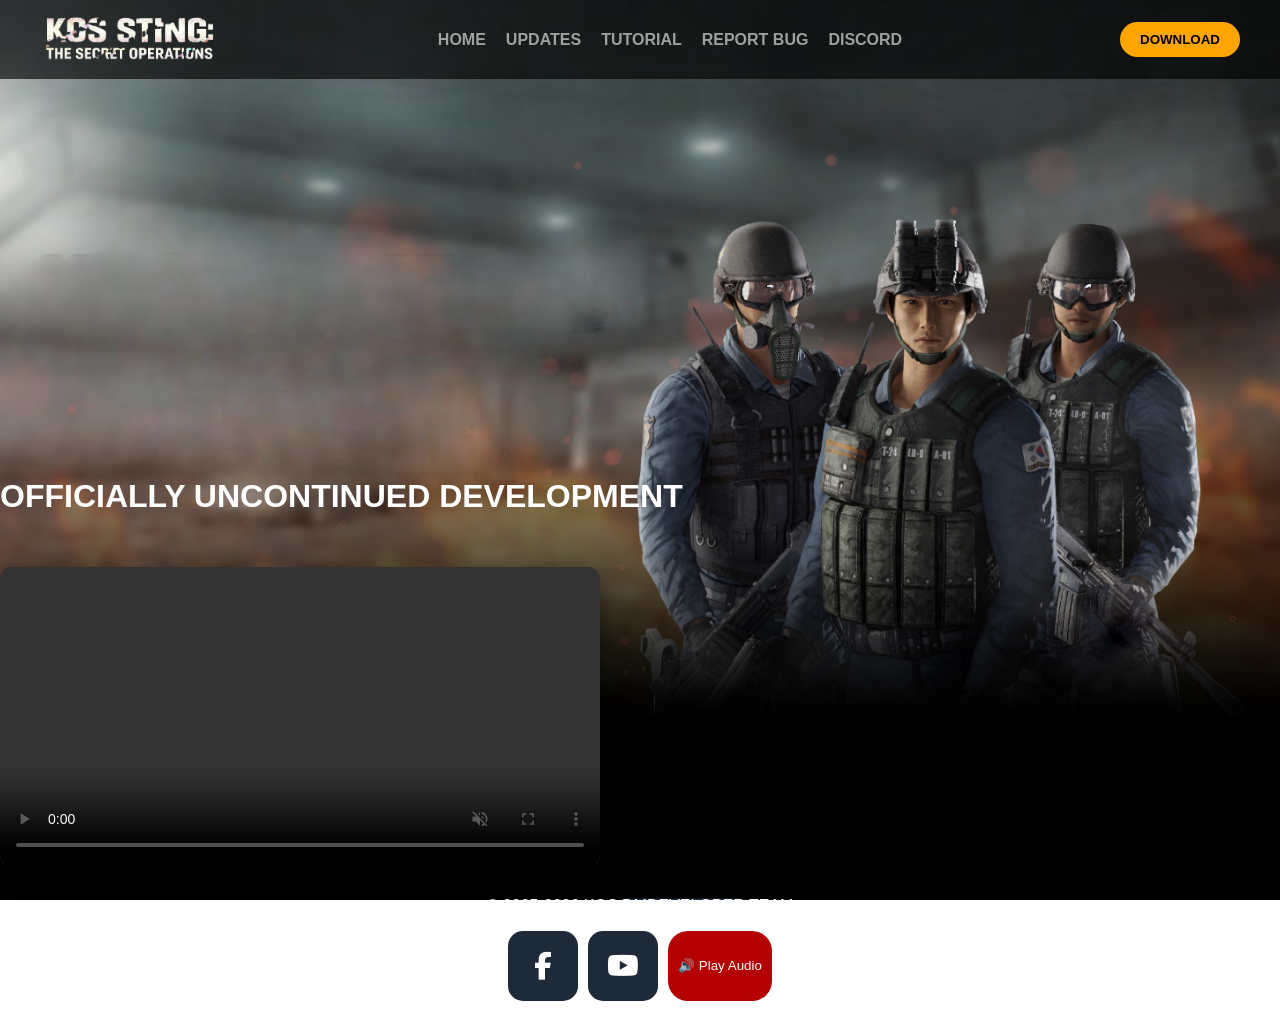
<file: index.html>
<!DOCTYPE html>
<html lang="en">
<head>
<meta charset="UTF-8">
<meta name="viewport" content="width=device-width, initial-scale=1.0">

<!-- Google verification (IMPORTANT) -->
<meta name="google-site-verification" content="-iebCtYJLjfC9mki8_0GKy8XQd41rzedKu9Fvzb11GU" />

<title>KOS STING: THE SECRET OPERATION - FPS Game</title>

<meta name="robots" content="index, follow">
<meta name="description" content="KOS STING: The Secret Operation is a classic first-person shooter game client used for private or community gameplay. This launcher is provided for access convenience and improved user experience, including faster game startup and additional utility features developed by a separate team.">
<meta name="keywords" content="KOS Sting, Secret Operation, FPS game, CS Source mod, shooter game">
<meta name="author" content="KOS Team">

<!-- Open Graph -->
<meta property="og:title" content="KOS STING: The Secret Operation">
<meta property="og:description" content="Play the classic FPS game inspired by CS:Source. Download now!">
<meta property="og:type" content="website">
<meta property="og:url" content="https://kosstingsecretoperations.github.io/ph/">
<meta property="og:image" content="https://kosstingsecretoperations.github.io/ph/BG213.png">
<!-- Google tag (gtag.js) -->
<script async src="https://www.googletagmanager.com/gtag/js?id=G-P2G4ESDKPW"></script>
<script>
  window.dataLayer = window.dataLayer || [];
  function gtag(){dataLayer.push(arguments);}
  gtag('js', new Date());

  gtag('config', 'G-P2G4ESDKPW');
</script>
</head>

</head>
<!-- CSS -->
<link rel="stylesheet" href="https://cdnjs.cloudflare.com/ajax/libs/font-awesome/6.5.0/css/all.min.css">
<link rel="stylesheet" href="style.css">

</head>

</head>

<link rel="stylesheet" href="https://cdnjs.cloudflare.com/ajax/libs/font-awesome/6.5.0/css/all.min.css">
<link rel="stylesheet" href="style.css">

</head>
<body>

<!-- Background -->
<div class="bg"></div>

<!-- Fire Particles -->
<div class="particles"></div>

<script>
for (let i = 0; i < 50; i++) {
  let span = document.createElement("span");
  span.style.left = Math.random() * 100 + "vw";
  span.style.animationDelay = Math.random() * 6 + "s";
  span.style.animationDuration = (4 + Math.random() * 4) + "s";
  document.querySelector(".particles").appendChild(span);
}
</script>

<!-- NAVBAR -->
<nav>
  <img src="LOGO.png" alt="KOS Logo" class="logo">

  <ul>
    <li><b><a class="active" href="index.html">HOME</a></b></li>
    <li><b><a href="">UPDATES</a></b></li>
    <li><b><a href="">TUTORIAL</a></b></li>
    <li><b><a href="">REPORT BUG</a></b></li>
    <li><b><a href="">DISCORD</a></b></li>
  </ul>

  <a href="https://drive.google.com/file/d/1DAkWO18gPFqA-NGlsQmb7Kcyc9i1YMt7/view?usp=drive_link"><button><b>DOWNLOAD</b></button></a>
</nav>


  <br>  <br>  <br>  <br>  <br>  <br>  <br>  <br>
    <br>  <br>  <br>  <br>  <br>  <br>  <br>
   <br>  <br>  <br>  <br>  <br> <br>  
     <h1>OFFICIALLY UNCONTINUED DEVELOPMENT</h1>
    <!-- LEFT: VIDEO -->
    <div class="hero-left">
      <video autoplay muted loop controls>
        <source src="" type="video/mp4">
      </video>
    </div>
</section>
<!-- FOOTER -->
<footer>
  <p>© 2025-2026 KOS DMDEVELOPER TEAM</p>
  <div class="footer-icons">
    <a href="https://www.facebook.com/kosstingdev#" class="icon-box"><i class="fab fa-facebook-f"></i></a>
    <a href="https://www.youtube.com/watch?v=6eNbVXu0Uzs&t=1s#" class="icon-box"><i class="fab fa-youtube"></i></a>
    <audio id="myAudio">
  <source src="Figure9_gameroom.mp3" type="audio/mpeg">
</audio>
<button onclick="document.getElementById('myAudio').play()">
  🔊 Play Audio
</button>
  </div>
</footer>

</body>
</html>
</file>
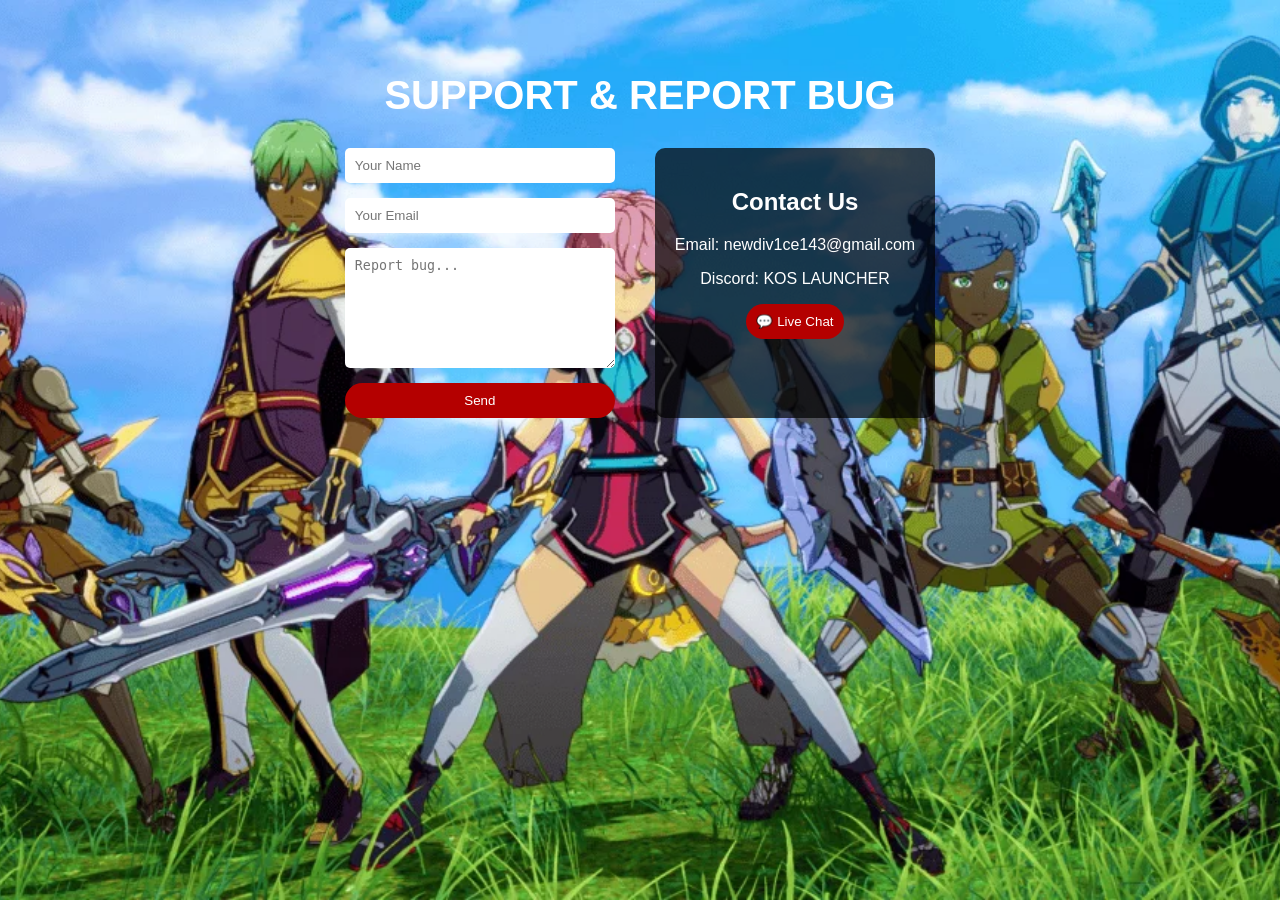
<file: report-bug.html>
<!DOCTYPE html>
<html lang="en">
  <link rel="stylesheet" href="https://cdnjs.cloudflare.com/ajax/libs/font-awesome/6.5.0/css/all.min.css">
<head>
  <meta charset="UTF-8">
  <title>Report Bug</title>
  <link rel="stylesheet" href="style.css">
</head>

<body style="background: url('Blue-Protocol-Anime-MMO-1080x608.webp') no-repeat center center; background-size: cover; min-height: 100vh;">

<section class="support">

  <h1>SUPPORT & REPORT BUG</h1>

  <div class="support-box">

    <!-- ✅ FIXED FORM -->
    
      <form action="https://formspree.io/f/mjgpabwo" method="POST">
  <input type="hidden" name="_subject" value="New Bug Report!">

  <input type="text" name="name" placeholder="Your Name" required>
  
  <input type="email" name="email" placeholder="Your Email" required>
  
  <textarea name="message" placeholder="Report bug..." required></textarea>
  
  <button type="submit">Send</button>
</form>

    <!-- CONTACT SIDE -->
    <div class="contact-info">
      <h2>Contact Us</h2>
      <p>Email: newdiv1ce143@gmail.com</p>
      <p>Discord: KOS LAUNCHER</p>
      <button onclick="openChat()">💬 Live Chat</button>
    </div>

  </div>

  <!-- CHAT BOX -->
  <div id="chatBox" class="chat-box" style="display:none;">
    <h3>Support Chat</h3>
    <div class="chat-content">
      <p><b>Bot:</b> Hello! How can I help you?</p>
    </div>
    <input type="text" placeholder="Type a message...">
  </div>

</section>

<script>
function openChat() {
  document.getElementById("chatBox").style.display = "block";
}
</script>

</body>
</html>
</file>
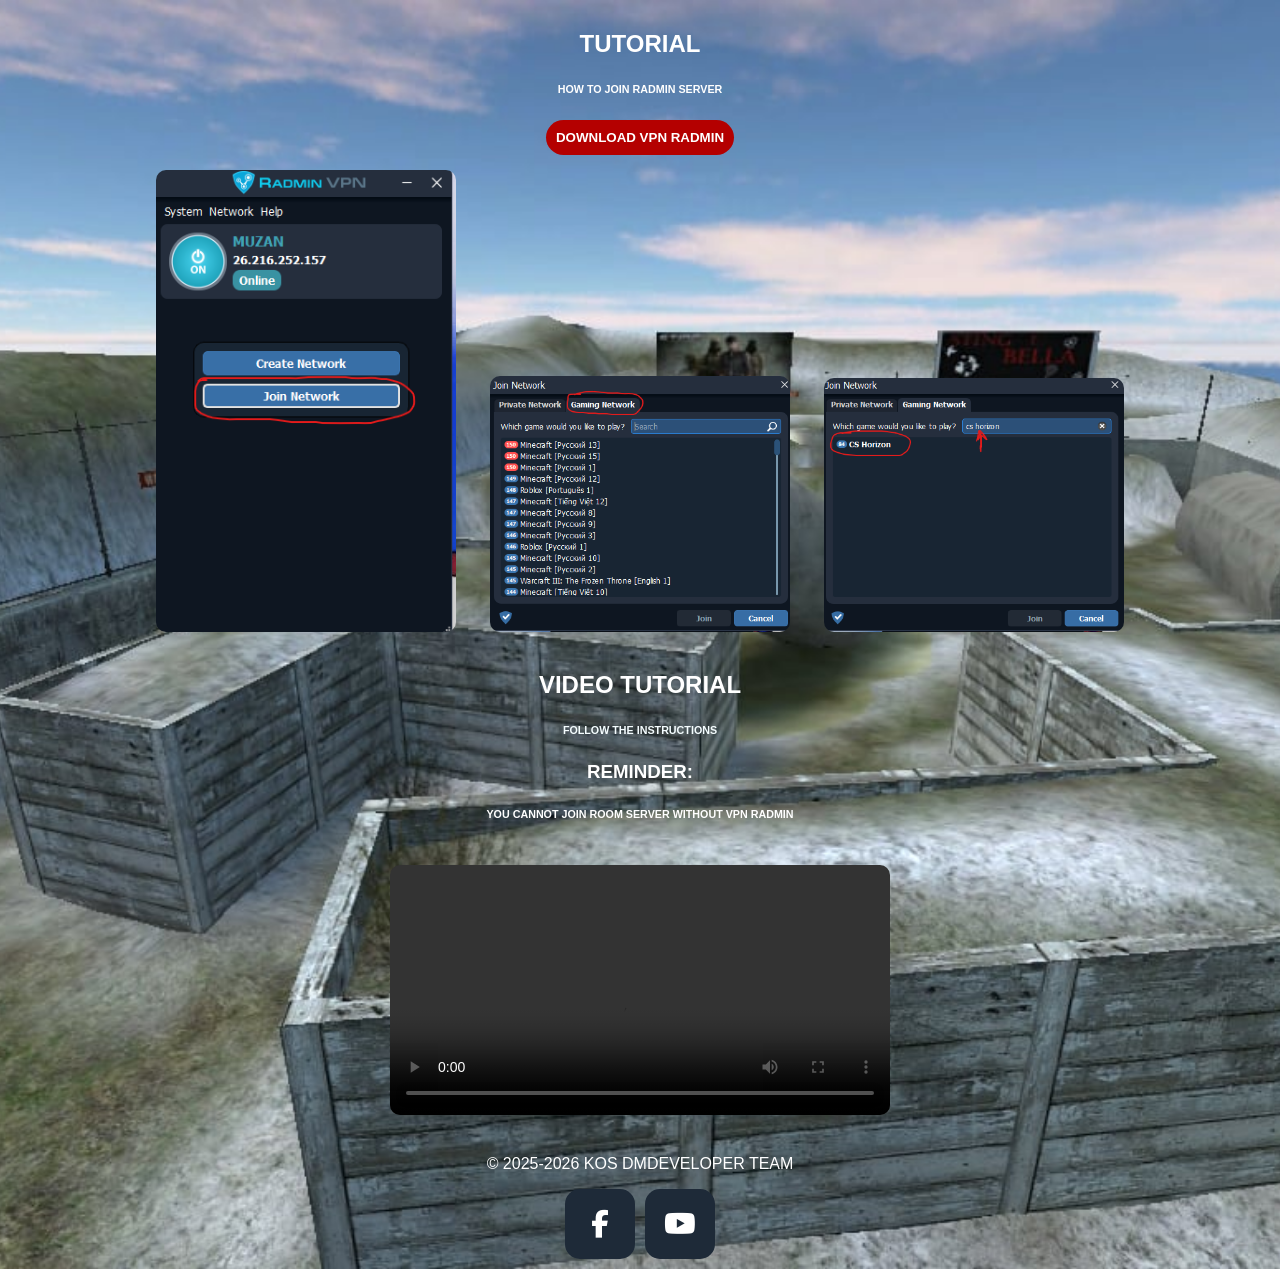
<file: tutorial.html>
<!DOCTYPE html>
<html lang="en">
  <link rel="stylesheet" href="https://cdnjs.cloudflare.com/ajax/libs/font-awesome/6.5.0/css/all.min.css">
<head>
  <meta charset="UTF-8">
  <title>Tutorial</title>
  <link rel="stylesheet" href="style.css">
</head>
<body style="background: url(tdm_survival_camp.jpg) no-repeat center center; background-size: cover; min-height: 100vh;"></body>

  <section class="tutorial">
    <h1>TUTORIAL</h1>
    <h6>HOW TO JOIN RADMIN SERVER</h6>
<!-- BUTTON FIX -->
    <a href="https://www.radmin-vpn.com/" target="_blank">
  <button><b>DOWNLOAD VPN RADMIN</b></button>
</a>
    <div class="tutorial-content">

      <!-- IMAGE FIRST -->
      <img src="join n.png"Tutorial Image">
    <img src="gaming.png" alt="Tutorial Image">
    <img src="horizon.png" alt="Tutorial Image">
      <h1 style="color: rgb(255, 255, 255);">VIDEO TUTORIAL</h1>
  <B><h6 style="color: rgb(245, 253, 255);">FOLLOW THE INSTRUCTIONS</h6></B>
<h3>REMINDER:</h3>  
    <h6>YOU CANNOT JOIN ROOM SERVER WITHOUT VPN RADMIN</h6>
      <!-- VIDEO SECOND -->
      <video controls>
        <source src="tuts.mp4" type="video/mp4">
        Your browser does not support video.
      </video>
      </section>
<footer><p>© 2025-2026 KOS DMDEVELOPER TEAM</p>
<div class="footer-icons">
  <a href="https://www.facebook.com/kosstingdev" target="_blank" class="icon-box">
    <i class="fab fa-facebook-f"></i>
  </a>
<a href="https://www.youtube.com/watch?v=6eNbVXu0Uzs&t=1s" target="_blank" class="icon-box">
    <i class="fab fa-youtube"></i>
  </a>

</div>
</footer>

</body>
</html>
</file>
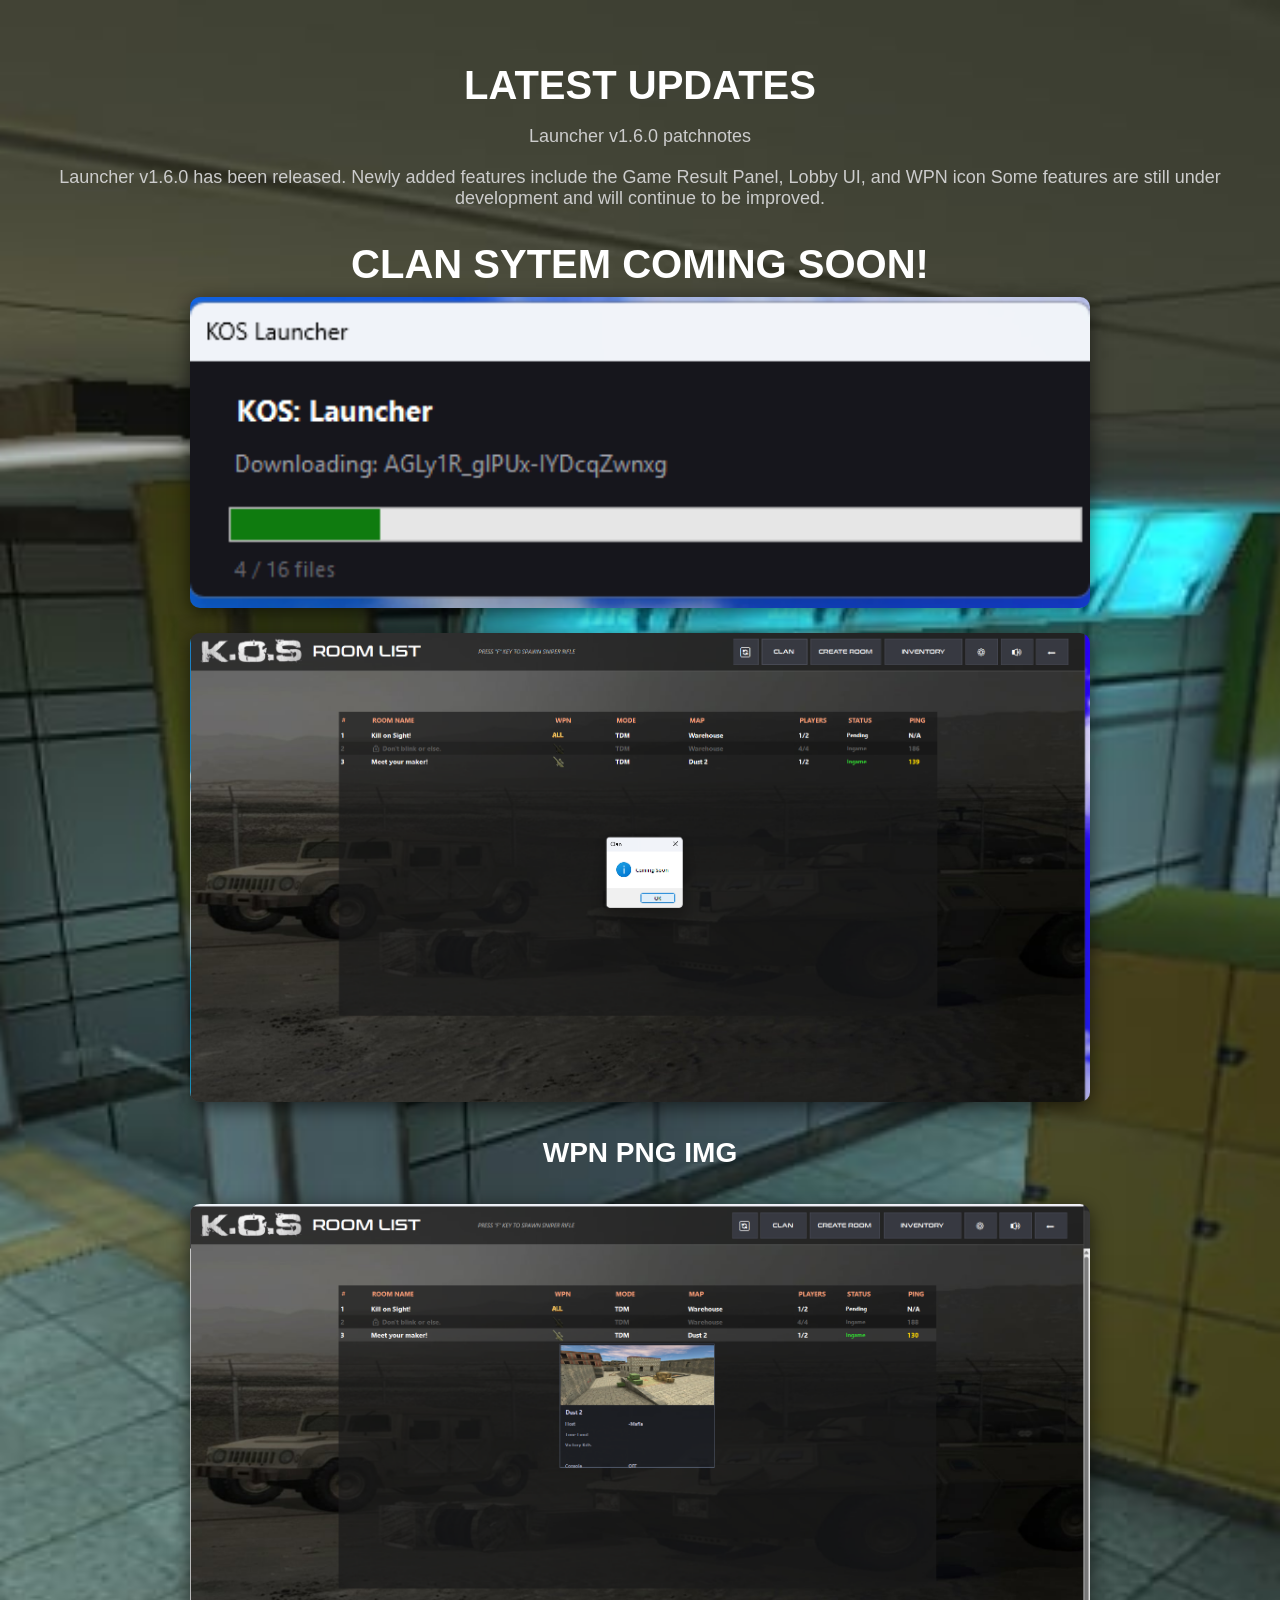
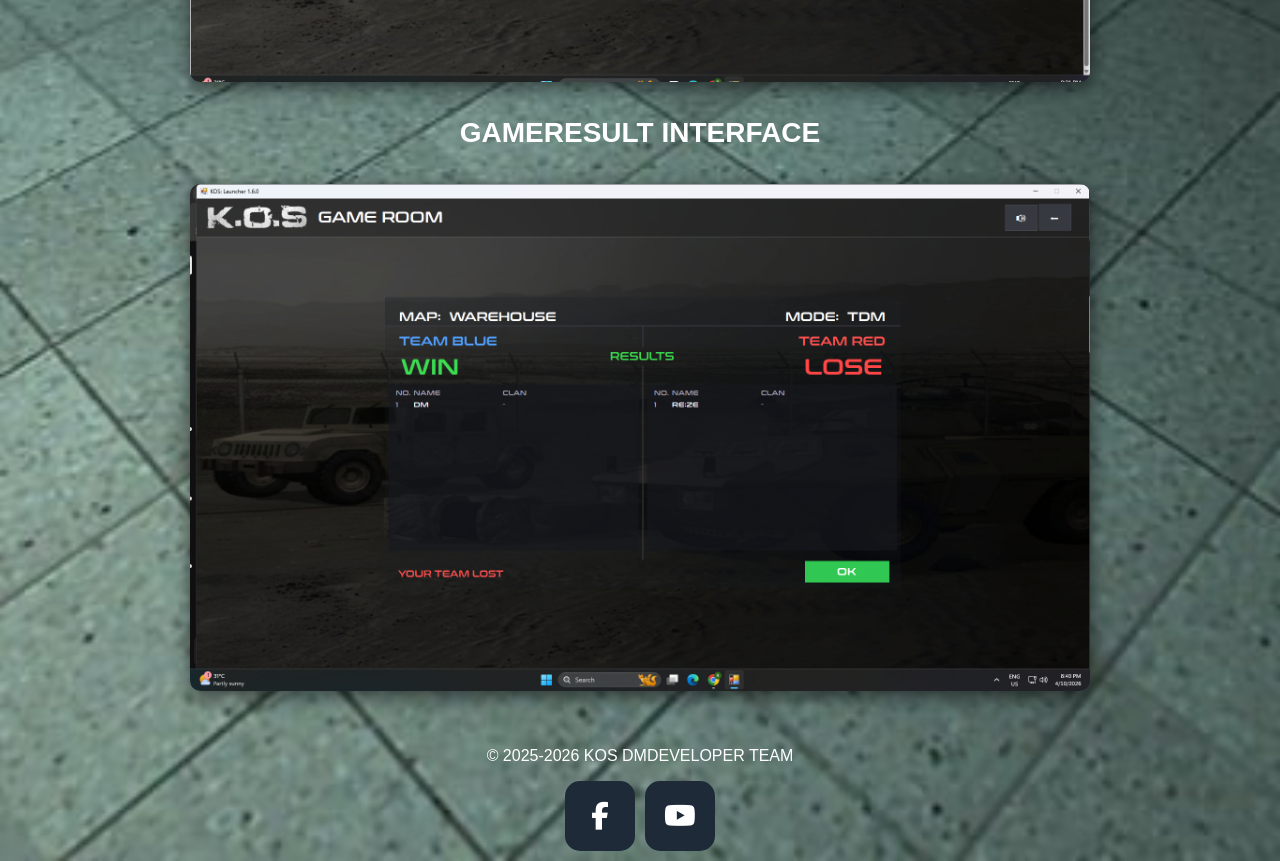
<file: updates.html>
<!DOCTYPE html>
<html lang="en">
<link rel="stylesheet" href="https://cdnjs.cloudflare.com/ajax/libs/font-awesome/6.5.0/css/all.min.css">
<head>
  <meta charset="UTF-8">
  <title>Updates</title>
  <link rel="stylesheet" href="style.css">
</head>
<body>
<body style="background: url(tdm_subway.jpg) no-repeat center center; background-size: cover; min-height: 100vh;"></body>
  <section class="updates">
    <h1>LATEST UPDATES</h1>
    <p>Launcher v1.6.0</v1> patchnotes</p>
<p>Launcher v1.6.0 has been released. Newly added features include the Game Result Panel, Lobby UI, and WPN icon Some features are still under development and will continue to be improved. </p>
<h1>CLAN SYTEM COMING SOON!</h1>
    <div class="update-img">
      <img src="patchnotes.png" alt="Latest Update">
      
   <img src="clan.png" alt="Latest Update">
   <h1>WPN PNG IMG</h1>
<img src="wpn.png" alt="Latest Update">
<h1>GAMERESULT INTERFACE</h1>

<img src="gamepanel result.png" alt="Latest Update">
    </div>
  </section>
<footer><p>© 2025-2026 KOS DMDEVELOPER TEAM</p>
<div class="footer-icons">
  <a href="https://www.facebook.com/kosstingdev" target="_blank" class="icon-box">
    <i class="fab fa-facebook-f"></i>
  </a>
<a href="https://www.youtube.com/watch?v=6eNbVXu0Uzs&t=1s" target="_blank" class="icon-box">
    <i class="fab fa-youtube"></i>
  </a>
</div>
</footer>

</body>
</html>
</file>
<file: style.css>
body {
  margin: 0;
  font-family: Arial, sans-serif;
  color: white;
  overflow-x: hidden;
}

.bg {
  position: fixed;
  width: 100%;
  height: 100%;

  /* 🔥 Image + Animated Gradient */
  background:
    url(BG213.png) no-repeat center center / cover,  /* full cover image */
    linear-gradient(-45deg, #1a1a1a, #2c3e50, #000000, #3a1c1c); /* animated gradient */

  background-size: cover, 400% 400%;
  background-position: center, 0% 50%;
  background-repeat: no-repeat, repeat;

  

  z-index: -2;
}

@keyframes gradientMove {
  0% { background-position: 0% 50%; }
  50% { background-position: 100% 50%; }
  100% { background-position: 0% 50%; }
}

/* 🔥 Particles */
.particles {
  position: fixed;
  width: 100%;
  height: 100%;
  z-index: -1;
}

.particles span {
  position: absolute;
  width: 6px;
  height: 6px;
  background: orange;
  border-radius: 50%;
  animation: floatUp 6s linear infinite;
  opacity: 0;
}

@keyframes floatUp {
  0% { transform: translateY(100vh) scale(0.5); opacity: 0; }
  30% { opacity: 1; }
  100% { transform: translateY(-10vh) scale(1); opacity: 0; }
}

/* 🔷 Navbar */
nav {
  display: flex;
  justify-content: space-between;
  align-items: center;
  padding: 15px 40px;
  background: rgb(0, 0, 0);
}

.logo {
  width: 110px;
}

nav ul {
  list-style: none;
  display: flex;
  gap: 20px;
}
nav ul {
    list-style: none;
    display: flex;
    gap: 20px;
    padding: 0;
    margin: 0;
  }


nav ul li a:hover {
  color: #f0eeea;
  text-shadow: 
    0 0 5px #080b0bb3,
    0 0 10px #010101e7,
    0 0 20px #050c0ca2;
}




nav button {
  padding: 10px 20px;
  background: orange;
  border: none;
  color: black;
  cursor: pointer;
}
/* 🔷 Navbar */
nav {
  display: flex;
  justify-content: space-between;
  align-items: center;
  padding: 15px 40px;
  background: rgba(0, 0, 0, 0.639);
}






.logo {
  width: 180px;
}

nav ul {
  list-style: none;
  display: flex;
  gap: 20px;
}

nav ul li a {
  color: rgba(183, 183, 183, 0.851);
  text-decoration: none;
}

nav button {
  padding: 10px 20px;
  background: orange;
  border: none;
  color: black;
  cursor: pointer;

 }

  /* === MAIN CONTENT === */
  main {
    flex: 1;
    padding: 50px;
    text-align: center;
    color: #fff;
  }

nav button {
  padding: 10px 20px;
  background: orange;
  border: none;
  color: black;
  cursor: pointer;
}

/* Hover effect */
nav button:hover {
  background: darkorange;       /* darker color on hover */
  color: white;                 /* text color changes */
  transform: scale(1.05);       /* slight grow effect */
  box-shadow: 0 3px 10px rgba(0, 0, 0, 0); /* subtle shadow */
}


/* 🔷 Hero Section */
.hero {
  text-align: center;
  padding: 80px 20px;
}

.hero h1 {
  font-size: 50px;
}

.hero h6 {
  font-weight: normal;
  max-width: 700px;
  margin: auto;
  opacity: 0.8;
}

.hero button {
  margin-top: 15px;
  padding: 12px 25px;
  background: red;
  border: none;
  color: white;
  cursor: pointer;
  border-radius: 6px;            /* rounded corners */
  transition: all 0.3s ease;     /* smooth hover animation */
}


/* 🎥 Video */
video {
  width: 80%;
  max-width: 600px;
  margin-top: 30px;
  border-radius: 10px;
}
/* Left: video */
.hero-left video {
  width: 600px;
  max-width: 100%;
  border-radius: 12px;
  box-shadow: 0 8px 25px rgba(0,0,0,0.5);
}

/* FOOTER */
footer{
  text-align:center;
  padding:10px;

}
.footer{
  text-align:center;
  padding:10px;
  background:#000;
}

.footer-icons{
  margin-top:10px;
}

.footer-icons{
  display:flex;
  justify-content:center;
  gap:10px;
  margin-top:10px;
}

.icon-box{
  width:70px;
  height:70px;
  background:#1e2a38;
  border-radius:15px;
  display:flex;
  justify-content:center;
  align-items:center;
  text-decoration:none;
  transition:0.3s;
}

.icon-box i{
  color:white;
  font-size:28px;
}
/* Hover effect 🔥 */
.icon-box:hover{
  background:yellow;
  transform:translateY(-5px);
}

.icon-box:hover i{
  color:black;
}
/* UPDATES SECTION */
.updates {
  text-align: center;
  padding: 30px;
  color: white;
}

/* TITLE */
.updates h1 {
  font-size: 40px;
  margin-bottom: 10px;
}

/* SUBTEXT */
.updates p {
  font-size: 18px;
  margin-bottom: 20px;
  color: #ccc;
}

/* IMAGE CONTAINER */
.update-img {
  display: flex;
  flex-direction: column;
  align-items: center;
  gap: 25px;
}

/* IMAGES */
.update-img img {
  width: 80%;
  max-width: 900px;
  border-radius: 10px;
  box-shadow: 0 5px 20px rgba(0,0,0,0.6);
  transition: 0.3s;
}



/* HOVER EFFECT 🔥 */
.update-img img:hover {
  transform: scale(1.03);
}

/* TEXT INSIDE */
.update-img h1 {
  font-size: 28px;
  color: #ffffff;
  margin-top: 10px;
}
/* GENERAL */
body {
  margin: 0;
  font-family: Arial, sans-serif;
  color: white;
}

/* SUPPORT SECTION */
.support {
  text-align: center;
  padding: 40px;
}

/* TITLE */
.support h1 {
  font-size: 40px;
  margin-bottom: 30px;
}

/* LAYOUT */
.support-box {
  display: flex;
  justify-content: center;
  gap: 40px;
  flex-wrap: wrap;
}

/* FORM */
form {
  display: flex;
  flex-direction: column;
  gap: 15px;
}

form input,
form textarea {
  padding: 10px;
  width: 250px;
  border: none;
  border-radius: 5px;
}

form textarea {
  height: 100px;
}

/* BUTTON */
.hero button {
  margin-top: 15px;
  padding: 12px 25px;
  background: red;
  border: none;
  color: rgb(218, 2, 2);
  cursor: pointer;
  border-radius: 6px;            /* rounded corners */
  transition: all 0.3s ease;     /* smooth hover animation */
}

/* BUTTON */
button {
  padding: 10px;
  border: none;
  border-radius: 20px;
  background: #b40000;
  color: white;
  cursor: pointer;
  transition: 0.3s;
}
/* CONTACT BOX */
.contact-info {
  background: rgba(0,0,0,0.7);
  padding: 20px;
  border-radius: 10px;
}
button:hover {
  background: #ff0505;
  transform: scale(1.05);
}

/* CHAT BOX */
.chat-box {
  display: none;
  position: fixed;
  bottom: 20px;
  right: 20px;
  width: 250px;
  background: rgba(0,0,0,0.8);
  padding: 15px;
  border-radius: 10px;
}

.chat-content {
  height: 100px;
  overflow-y: auto;
  margin-bottom: 10px;
}
.tutorial {
    text-align: center;
    padding: 10px;
    color: white;
}

.tutorial-content img {
    width: 300px;
    margin: 15px;
    border-radius: 10px;
}

.tutorial-content video {
    width: 500px;
    margin-top: 20px;
    border-radius: 10px;
}
</file>
